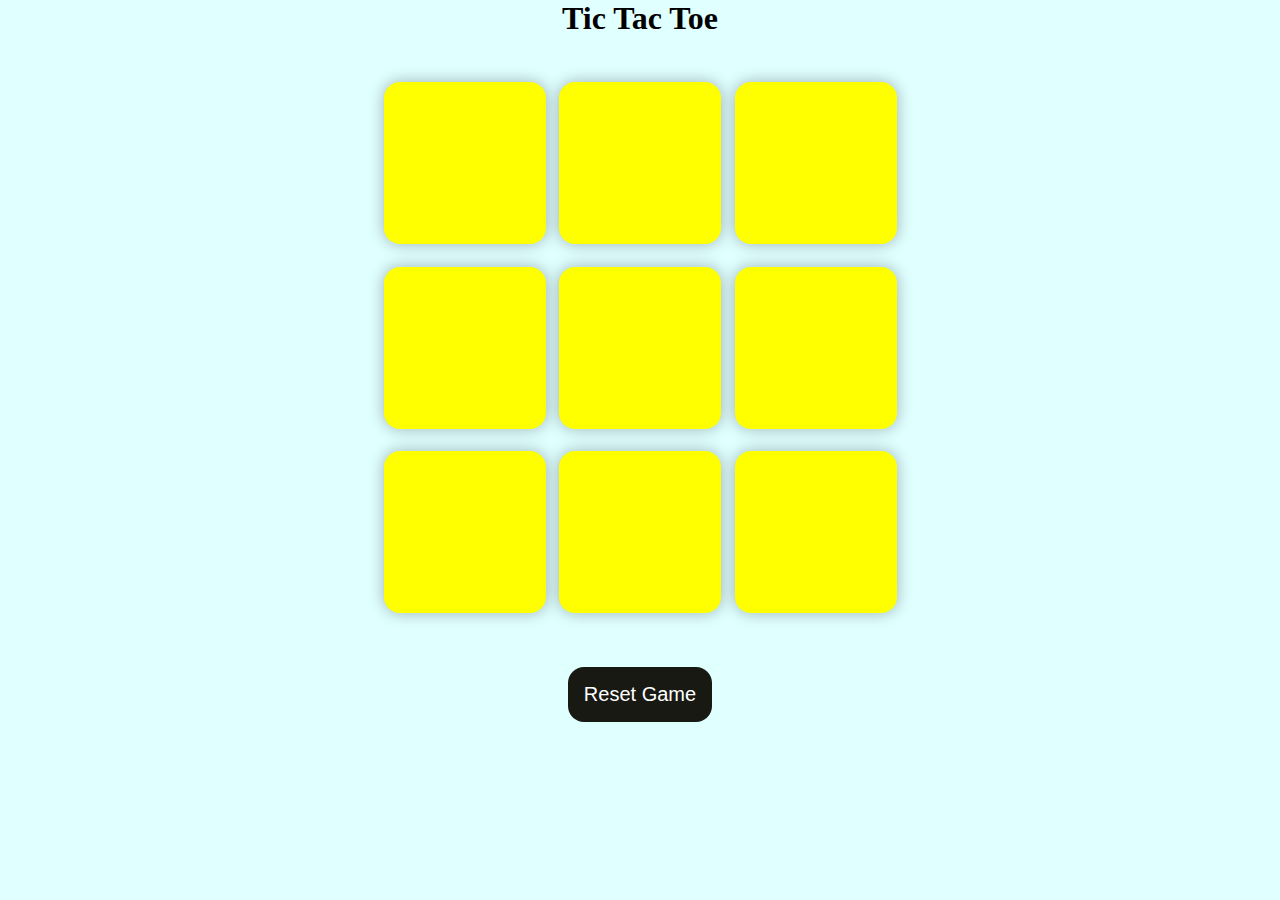
<file: index.html>
<html>
<head>
 <link rel="stylesheet" href="style.css">
</head>
<body>
    <div class="msg-container hide">
        <p id="msg">Winner</p>
        <button id="new-btn">New Game</button>
    </div>
    <main>
        <h1>Tic Tac Toe</h1>
        <div class="container">
            <div class="game">
                <button class="box"></button>
                <button class="box"></button>
                <button class="box"></button>
                <button class="box"></button>
                <button class="box"></button>
                <button class="box"></button>
                <button class="box"></button>
                <button class="box"></button>
                <button class="box"></button>
            </div>
        </div>
        <button id="reset">Reset Game</button>

    </main>
    <script src="script.js"></script>
</body>
</html>
</file>
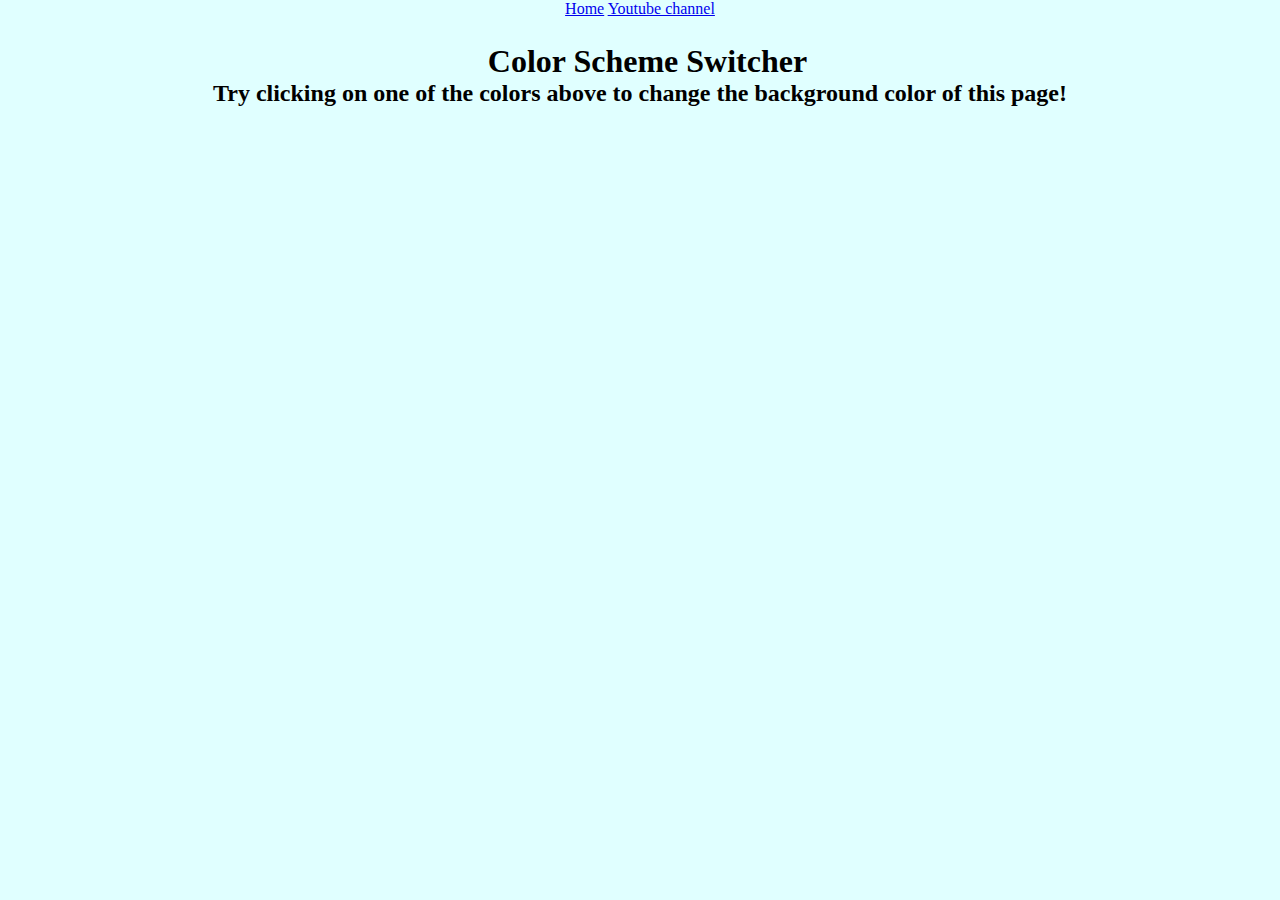
<file: BMICalculator/index.html>
<!DOCTYPE html>
<html lang="en">
  <head>
    <meta charset="UTF-8" />
    <meta name="viewport" content="width=device-width, initial-scale=1.0" />
    <meta http-equiv="X-UA-Compatible" content="ie=edge" />
    <link rel="stylesheet" href="style.css" />
    <link rel="stylesheet" href="../style.css" />
    <title>JavaScript Background Color Switcher</title>
  </head>
  <body>
    <nav>
      <a href="/" aria-current="page">Home</a>
      <a target="_blank" href="https://www.youtube.com/@chaiaurcode"
        >Youtube channel</a
      >
    </nav>
    <div class="canvas">
      <!-- <a
        style="
          background-color: #fff;
          padding: 10px 30px;
          border-radius: 8px;
          color: #212121;
          text-decoration: none;
          border: 2px solid #212121;
        "
        href="../index.html"
        >Back to Home Page</a
      > -->
      <h1>Color Scheme Switcher</h1>
      <span class="button" id="grey"></span>
      <span class="button" id="white"></span>
      <span class="button" id="blue"></span>
      <span class="button" id="yellow"></span>
      <span class="button" id="purple"></span>

      <h2>
        Try clicking on one of the colors above
        <span>to change the background color of this page!</span>
      </h2>
    </div>
    <script src="script.js"></script>
  </body>
</html>
</file>
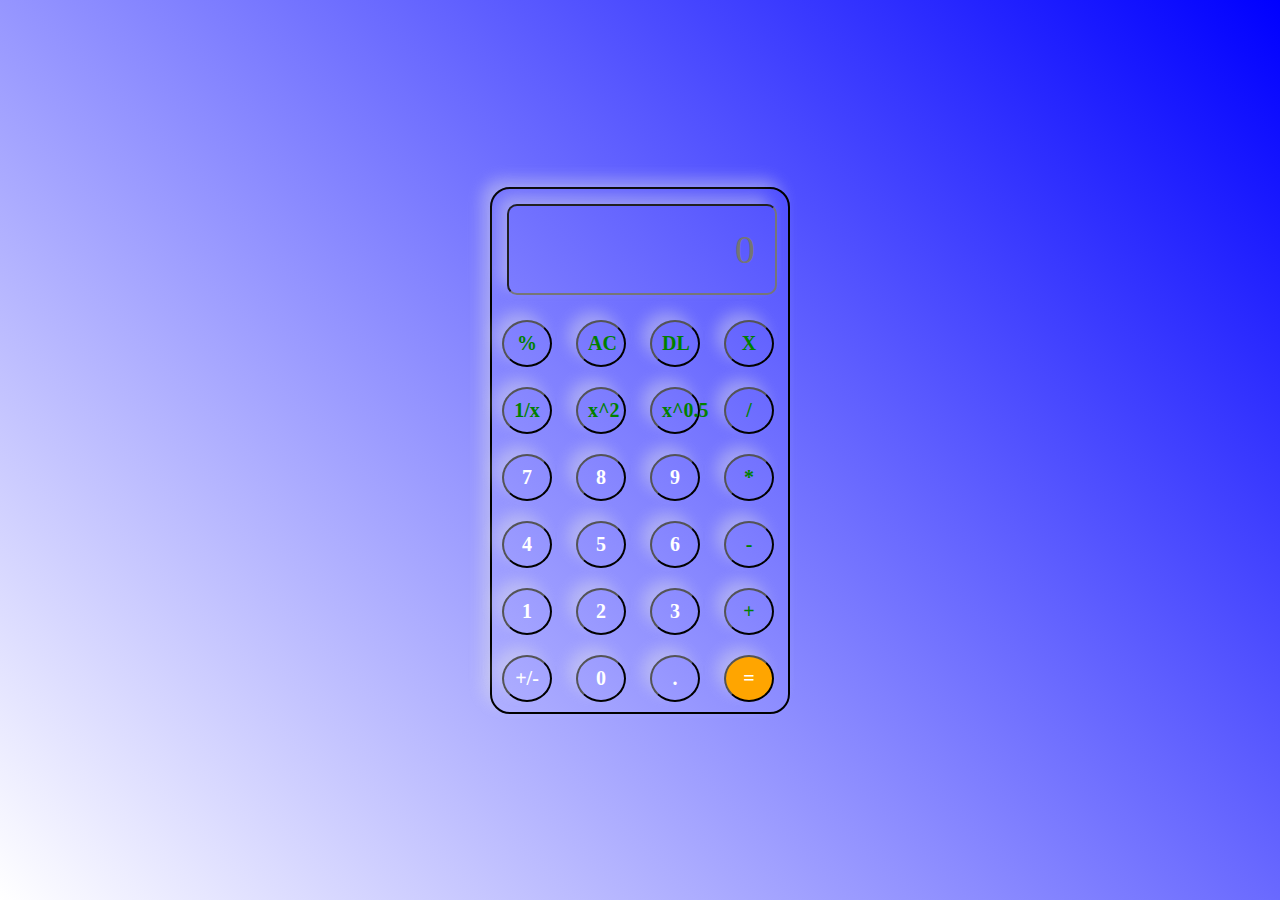
<file: Calculator/index.html>
<!DOCTYPE html>
<html lang="en">
<head>
    <meta charset="UTF-8">
    <meta name="viewport" content="width=device-width, initial-scale=1.0">
    <title>Calculator</title>
    <link rel="stylesheet" href="style.css">
    <link rel="stylesheet" href="https://cdnjs.cloudflare.com/ajax/libs/font-awesome/6.4.0/css/all.min.css">

</head>
<body>
    <div class="box">
        <input type="text" name="inputBox" id="inputBox" placeholder="0">
        <div class="">
           <button class="operator">%</button>
           <button class="operator">AC</button>
           <button class="operator">DL</button>
           <button class="operator">X</button>
        </div>
        <div class="">
           <button class="operator">1/x</button>
           <button class="operator">x^2</button>
           <button class="operator">x^0.5</button>
           <button class="operator">/</button>
        </div>
        <div class="">
           <button>7</button>
           <button>8</button>
           <button>9</button>
           <button class="operator">*</button>
        </div>
        <div class="">
           <button>4</button>
           <button>5</button>
           <button>6</button>
           <button class="operator">-</button>
        </div>
        <div class="">
           <button>1</button>
           <button>2</button>
           <button>3</button>
           <button class="operator">+</button>
        </div>
        <div class="">
           <button>+/-</button>
           <button>0</button>
           <button>.</button>
           <button id="eq-btn">=</button>
        </div>

    </div>
   
  <script src="script.js"></script>
</body>
</html>
</file>
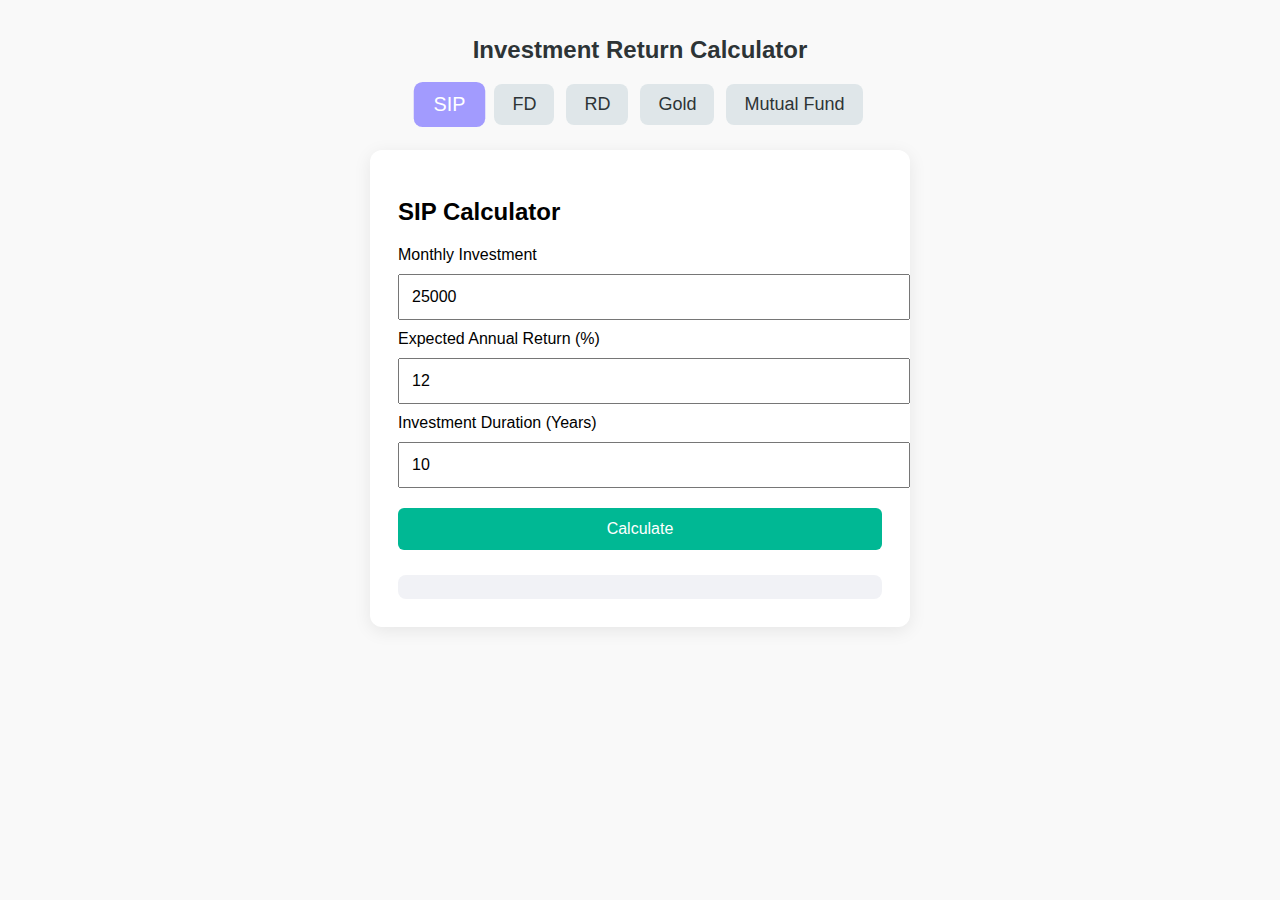
<file: InvestmentReturnCalci/index.html>
<!DOCTYPE html>
<html lang="en">
<head>
  <meta charset="UTF-8" />
  <meta name="viewport" content="width=device-width, initial-scale=1.0"/>
  <title>Investment Calculator</title>
  <link rel="stylesheet" href="style.css" />
</head>
<body>

  <header>
    <h1>Investment Return Calculator</h1>
  </header>

  <nav class="tabs">
    <button class="tab active" onclick="openTab(event, 'sip')">SIP</button>
    <button class="tab" onclick="openTab(event, 'fd')">FD</button>
    <button class="tab" onclick="openTab(event, 'rd')">RD</button>
    <button class="tab" onclick="openTab(event, 'gold')">Gold</button>
    <button class="tab" onclick="openTab(event, 'mutual')">Mutual Fund</button>
  </nav>

  <div class="container">
    <!-- SIP -->
    <div class="section" id="sip">
      <h2>SIP Calculator</h2>
      <form id="sipForm">
        <label for="sip-monthly">Monthly Investment</label>
        <input type="number" id="sip-monthly" value="25000" required />
        <label for="sip-rate">Expected Annual Return (%)</label>
        <input type="number" id="sip-rate" value="12" required />
        <label for="sip-years">Investment Duration (Years)</label>
        <input type="number" id="sip-years" value="10" required />
        <button type="submit">Calculate</button>
      </form>
      <div class="output" id="sipResult"></div>
    </div>

    <!--- FD --->
    <div class="section hidden" id="fd">
      <h2>FD Calculator</h2>
      <form id="fdForm">
        <label for="fd-amount">Investment Amount</label>
        <input type="number" id="fd-amount" value="100000" required />
        <label for="fd-bank">Bank</label>
        <select id="fd-bank">
          <option value=""> Select Bank </option>
          <option value="hdfc">HDFC</option>
          <option value="sbi">SBI</option>
          <option value="icici">ICICI</option>
        </select>
        <label for="fd-rate">Interest Rate</label>
        <input type="number" id="fd-rate" value="6.5" required />
        <label for="fd-years">Investment Duration (Years)</label>
        <input type="number" id="fd-years" value="5" required />
        <button type="submit">Calculate</button>
      </form>
      <div class="output" id="fdResult"></div>
    </div>

    <!--- RD --->
    <div class="section hidden" id="rd">
      <h2>RD Calculator</h2>
      <form id="rdForm">
        <label for="rd-monthly">Monthly Investment</label>
        <input type="number" id="rd-monthly" value="5000" required />
        <label for="rd-rate">Interest Rate</label>
        <input type="number" id="rd-rate" value="7" required />
        <label for="rd-years">Investment Duration (Years)</label>
        <input type="number" id="rd-years" value="5" required />
        <button type="submit">Calculate</button>
      </form>
      <div class="output" id="rdResult"></div>
    </div>

    <!-- Gold -->
    <div class="section hidden" id="gold">
      <h2>Gold Investment</h2>
      <form id="goldForm">
        <label for="gold-amount">Investment Amount</label>
        <input type="number" id="gold-amount" value="10000" required />
        <input type="number" id="gold-rate" value="8" required />
        <label for="gold-years">Investment Duration (Years)</label>
        <input type="number" id="gold-years" value="3" required />
        <button type="submit">Calculate</button>
      </form>
      <div class="output" id="goldResult"></div>
    </div>

    <!-- Mutual Fund-->
    <div class="section hidden" id="mutual">
      <h2>Mutual Fund</h2>
      <form id="mutualForm">
        <label for="mutual-amount">Investment Amount</label>
        <input type="number" id="mutual-amount" value="15000" required />
        <label for="mutual-rate">Expected Annual Return (%)</label>
        <input type="number" id="mutual-rate" value="10" required />
        <label for="mutual-years">Investment Duration (Years)</label>
        <input type="number" id="mutual-years" value="7" required />
        <button type="submit">Calculate</button>
      </form>
      <div class="output" id="mutualResult"></div>
    </div>
  </div>

  <script src="script.js"></script>
</body>
</html>
</file>
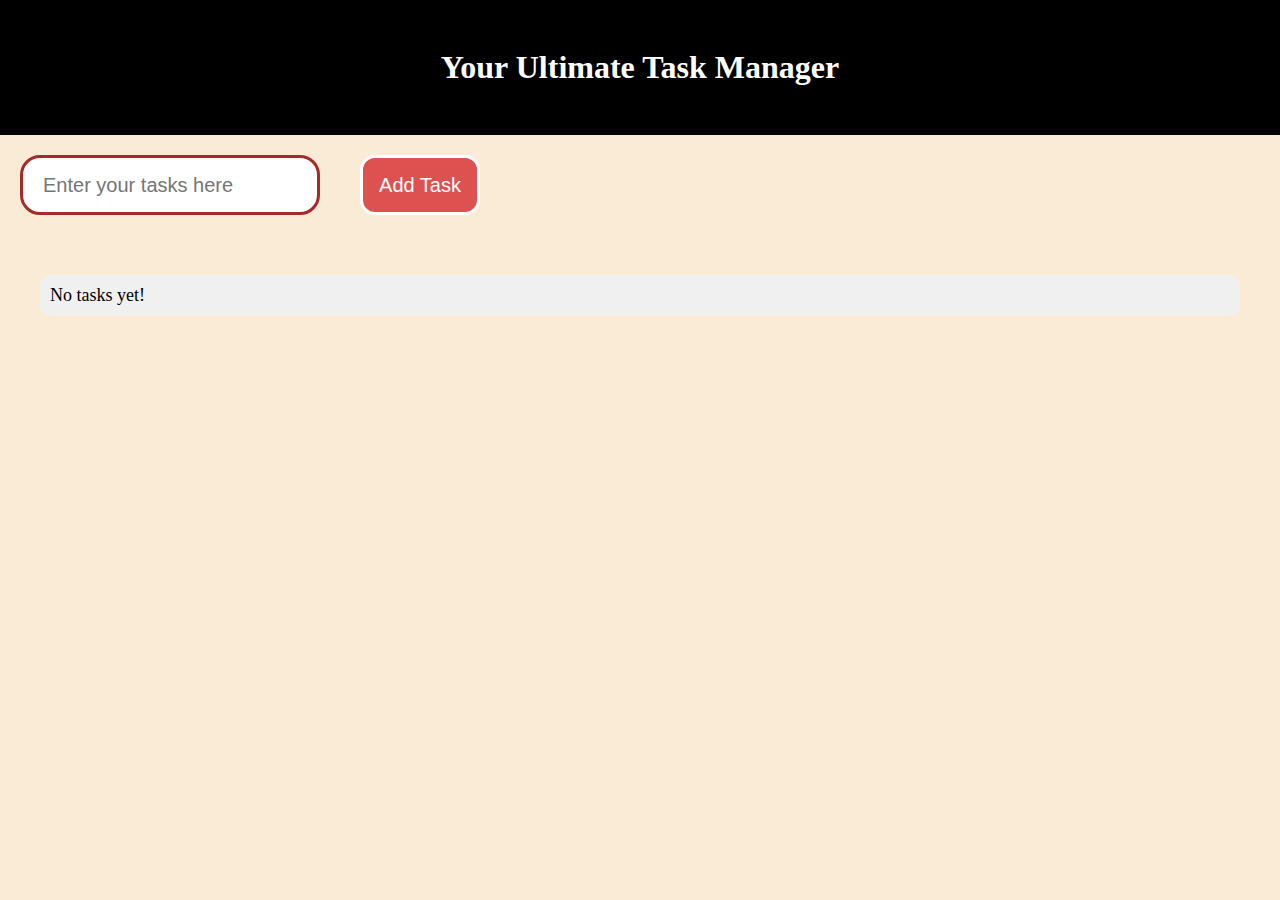
<file: TO-DoApp/index.html>
<!DOCTYPE html>
<html lang="en">
<head>
    <meta charset="UTF-8">
    <meta name="viewport" content="width=device-width, initial-scale=1.0">
    <title>To - Do App</title>
    <link rel="stylesheet" href="style.css">
    </head>
<body>

    <header>
        <h1>Your Ultimate Task Manager</h1>
    </header>
    <div class="task">
        <input type="text" id="task-box" name="task-box" placeholder="Enter your tasks here">
        <button class="ad-button">Add Task</button>
    </div>
    <div class="tasks">
        <p id="task">No tasks yet!</p>
    </div>
    <script src="script.js"></script>
</body>
</html>
</file>
<file: style.css>
* {
            margin: 0;
            padding: 0;
        }
        body {
            background-color: lightcyan;
            text-align: center;
        }
        .container {
            height: 70vh;
            display: flex;
            justify-content: center;
            align-items: center;
        }
        .game {
            height: 60vmin;
            width: 60vmin;
            display: flex;
            flex-wrap: wrap;
            gap: 1.5vmin;
            justify-content: center;
        }
        .box {
            height: 18vmin;
            width: 18vmin;
            border-radius: 1rem;
            border: none;
            box-shadow: 0 0 1rem rgba(0, 0, 0, 0.3);
            font-size: 8vmin;
            color: red;
            background-color: yellow;
        }
        #reset {
            padding: 1rem;
            font-size: 1.25rem;
            background: #191913;
            color: white;
            border-radius: 1rem;
            border: none;
        }
        .box:hover {
            background-color: chocolate;
        }
        #new-btn {
            padding: 1rem;
            font-size: 1.25rem;
            background: #191913;
            color: white;
            border-radius: 1rem;
            border: none;
        }
        #msg {
            font-size: 8vmin;
        }
        .msg-container {
            height: 30vmin;
        }
        .hide {
            display: none;
        }
</file>
<file: BMICalculator/style.css>
body{
  margin: 0px;
  padding: 0px;
  box-sizing: border-box;
  background-color: #797978;

}

.container {
 
  width: 100vw;
  height: 100vh;
  display: flex;
  flex-wrap: wrap;
  flex-direction: column;
  align-items: center;
  justify-content: center; 
 

}
#height,
#weight {
  width: 150px;
  height: 25px;
  margin-top: 30px;
}

#weight-guide {
 
  margin-top: 25px;
}

#results {
  max-width: 200px;
  font-size: 30px;
 
  margin-top: 20px;
  color: rgb(241, 241, 241);

}

button {
  width: 150px;
  height: 35px;
  margin-left: 50px;
  margin-top: 25px;
  background-color: #fff;
  padding: 1px 30px;
  border-radius: 8px;
  color: #212121;
  text-decoration: none;
  border: 2px solid #212121;

  font-size: 25px;
}

h1 {

  padding-left: 15px;
  padding-top: 25px;
  
}
</file>
<file: Calculator/style.css>
/* *{

    margin: 0px;
    padding: 0px;
    box-sizing: border-box;
    border-collapse: collapse;

}

.parent{


    width: 100%;
    height: 100vh;
    background-color: aliceblue;
    display: flex;
   align-items: center;
   justify-content: center;


}

.child{


    width: 400px;
    height: 600px;
    background-color: rgb(255, 255, 255);
    border: 10px solid lightblue;
    border-radius: 20px;


}

#textbox{


    width: 100%;
    height: 145px;
    border: 2px solid black;
    border-top-left-radius: 10px;
    border-top-right-radius: 10px; 
    padding: 10px;   

}


.boxes{


   width: 100%;
   height: 435px;
   display: flex;
   flex-direction: row;
   background-color: rgb(9, 9, 9);
   flex-wrap: wrap;
   border-bottom-left-radius: 10px;
   border-bottom-right-radius: 10px;
   
   

}

.box{


margin-left: 3px;
width: calc(25% - 4px);
height: 15%;
text-align: center;
font-size: 30px;
font-weight: bold;
line-height: 60px;
background-color: gray;
border-radius: 10px;
padding: 2px;

}


.box:hover{

    background-color: rgb(82, 81, 81);
}


#eq-btn{

    background-color: rgb(43, 177, 255);
} */



*{

    margin: 0px;
    padding: 0px;
    box-sizing: border-box;
    font-family: 'Segoe UI';

}


body{

    width: 100%;
    height: 100vh;
    display: flex;
    align-items: center;
    justify-content: center;
    /* background: linear-gradient(45deg,#010101,#fff); */
     background: linear-gradient(45deg,white,blue)

}

#inputBox{
   
    width: 270px ;
    padding: 20px;
    font-size: 40px;
    margin: 15px;
    text-align: right;
    font-weight: 300;
    background-color: transparent;
    border-radius: 10px;
    color: #fff;
    box-shadow: -8px -8px 15px rgba(231, 231,231, 0.4);

}

.box{
     
    width: 300px;
    border: 2px solid black;
    border-radius: 20px;
    background-color: transparent;
    box-shadow: -8px -8px 15px rgba(231, 231,231, 0.4); 
}

button{

    border-radius: 50%;
    padding: 10px;
    margin: 10px;
    width: 50px;
    background-color: transparent;
    box-shadow: -8px -8px 15px rgba(231, 231,231, 0.4); 
    color: #fff;
    font-size: 20px;
    font-weight: 700;
    text-align: center;
}




.operator{
    color: green;
}

#eq-btn{

    background-color: orange;

}
</file>
<file: InvestmentReturnCalci/style.css>
body {
  font-family: 'Segoe UI', sans-serif;
  margin: 0;
  padding: 20px;
  background: #f9f9f9;
}

header {
  text-align: center;
  margin-bottom: 20px;
}

h1 {
  font-size: 24px;
  color: #2d3436;
}

.tabs {
  display: flex;
  flex-wrap: wrap;
  justify-content: center;
  gap: 12px;
  margin-bottom: 25px;
}

.tab {
  font-size: 18px;
  padding: 10px 18px;
  border: none;
  border-radius: 8px;
  background-color: #dfe6e9;
  color: #2d3436;
  cursor: pointer;
  transition: transform 0.2s ease, background-color 0.3s ease;
}

.tab:hover,
.tab.active {
  transform: scale(1.1);
  background-color: #a29bfe;
  color: white;
}


.container {
  max-width: 540px;
  margin: auto;
}

.section {
  background: white;
  padding: 28px;
  border-radius: 12px;
  box-shadow: 0 4px 18px rgba(0, 0, 0, 0.08);
}

.hidden {
  display: none;
}

form input, form select, form button {
  width: 100%;
  padding: 12px;
  margin: 10px 0;
  font-size: 16px;
}

form button {
  background-color: #00b894;
  color: white;
  border: none;
  border-radius: 6px;
  cursor: pointer;
}

.output {
  margin-top: 15px;
  background-color: #f1f2f6;
  padding: 12px;
  border-radius: 8px;
  font-size: 16px;
}

/* Responsive */
@media screen and (max-width: 480px) {
  h1 {
    font-size: 20px;
  }

  .tab {
    font-size: 16px;
    padding: 8px 14px;
  }

  form input, form button {
    font-size: 15px;
  }

  .output {
    font-size: 15px;
  }
}
</file>
<file: TO-DoApp/style.css>
*{
            margin: 0px;
            padding: 0px;
            box-sizing: border-box;
        }

        body{
            height: 100vh;
            width: 100%;
            font-family: Impact, Haettenschweiler, 'Arial Narrow Bold';
            background-color: antiquewhite;
        }

        header{
            height: 15vh;
            text-align: center;
            background-color: black;
            display: flex;
            align-items: center;
            justify-content: center;
        }

        h1{
            color: white;
        }

        .task{
            display: flex;
        }

        #task-box{
            margin: 20px;
            padding: 20px;
            height: 60px;  /* Height बढ़ाया */
            font-size: 20px;
            border: 3px solid brown;
            border-radius: 20px;    
            color: rgb(85, 84, 84);
            width: 300px;  /* Width add किया */
        }

        .ad-button{  /* Class name fix किया */
            height: 60px;  /* Height match किया */
            width: 120px;
            margin: 20px;
            background-color: rgb(222, 81, 81);
            font-size: 20px;
            border: 3px solid white;
            border-radius: 15px;    
            color: white;
            transition: box-shadow 0.1s;  /* Typo fix किया */
            cursor: pointer;
        }

        .ad-button:hover{  /* Class name fix किया */
            background-color: rgb(195, 22, 22);
            box-shadow: 5px 5px 15px rgba(231, 231, 231, 0.5);  /* Shadow visible बनाया */
        }

        .tasks{
            margin: 40px;    
        }

        #task{
            font-size: 18px;
            padding: 10px;
            background-color: #f0f0f0;
            border-radius: 10px;
            margin-bottom: 10px;
        }
</file>
